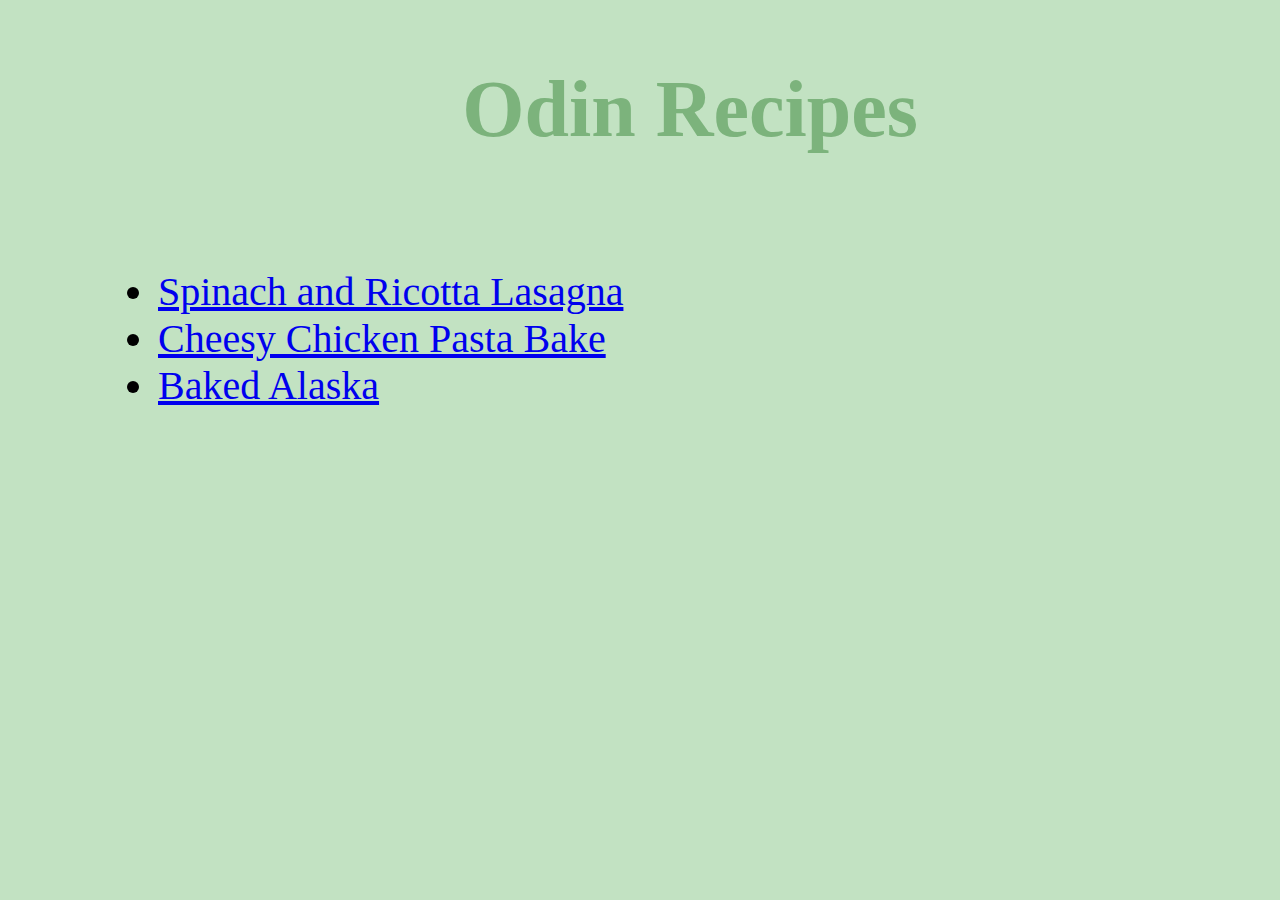
<file: index.html>
<!DOCTYPE html>
<html lang="en">
    <head>
        <meta charset = "utf-8">
        <title>Odin Recipes</title>
        <link rel = "stylesheet" href = "css/style.css">
    </head>

    <body>
        <h1>Odin Recipes</h1>
    <div class = "list">
    <ul>
        <li><a href = "recipes/lasagna.html">Spinach and Ricotta Lasagna</a></li> 
        <li><a href = "recipes/pasta-bake.html">Cheesy Chicken Pasta Bake</a></li>
        <li><a href = "recipes/baked-alaska.html">Baked Alaska</a></li>
    </ul>
    </div>
    </body>

</html>
</file>
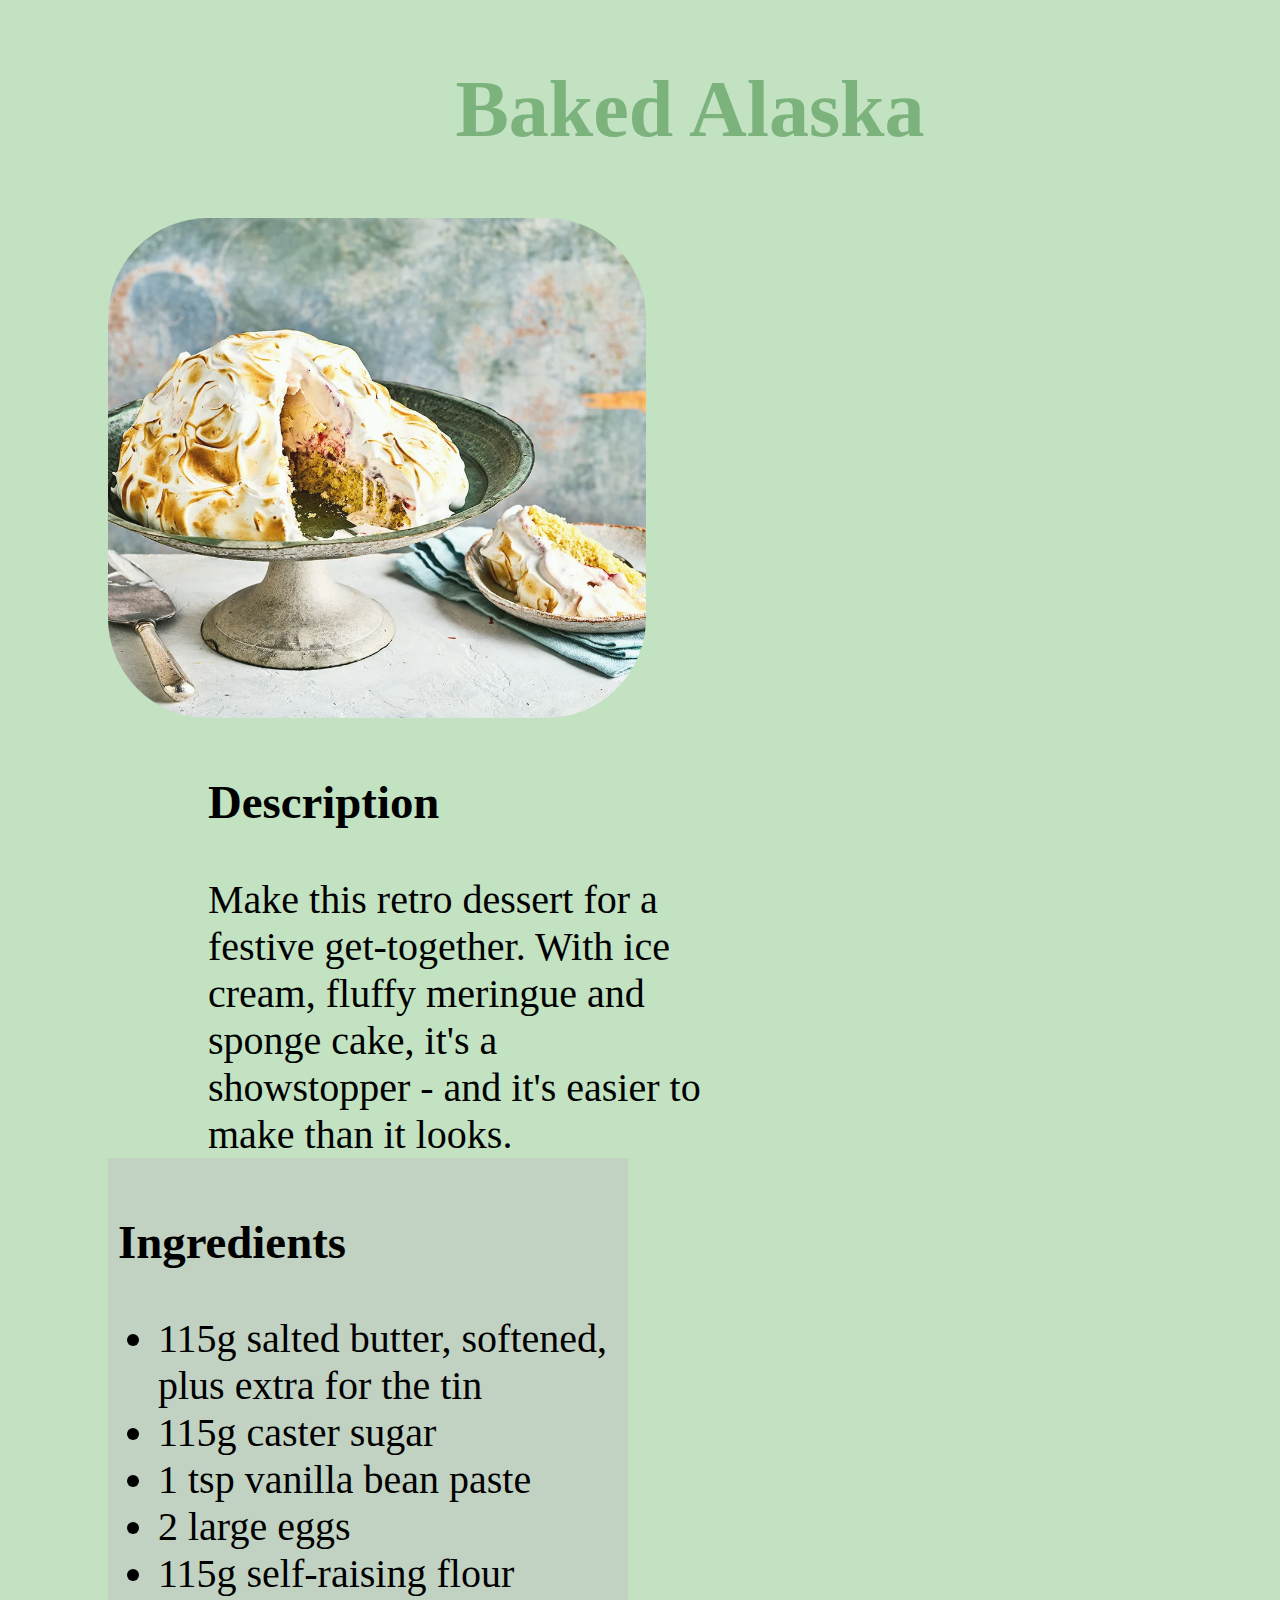
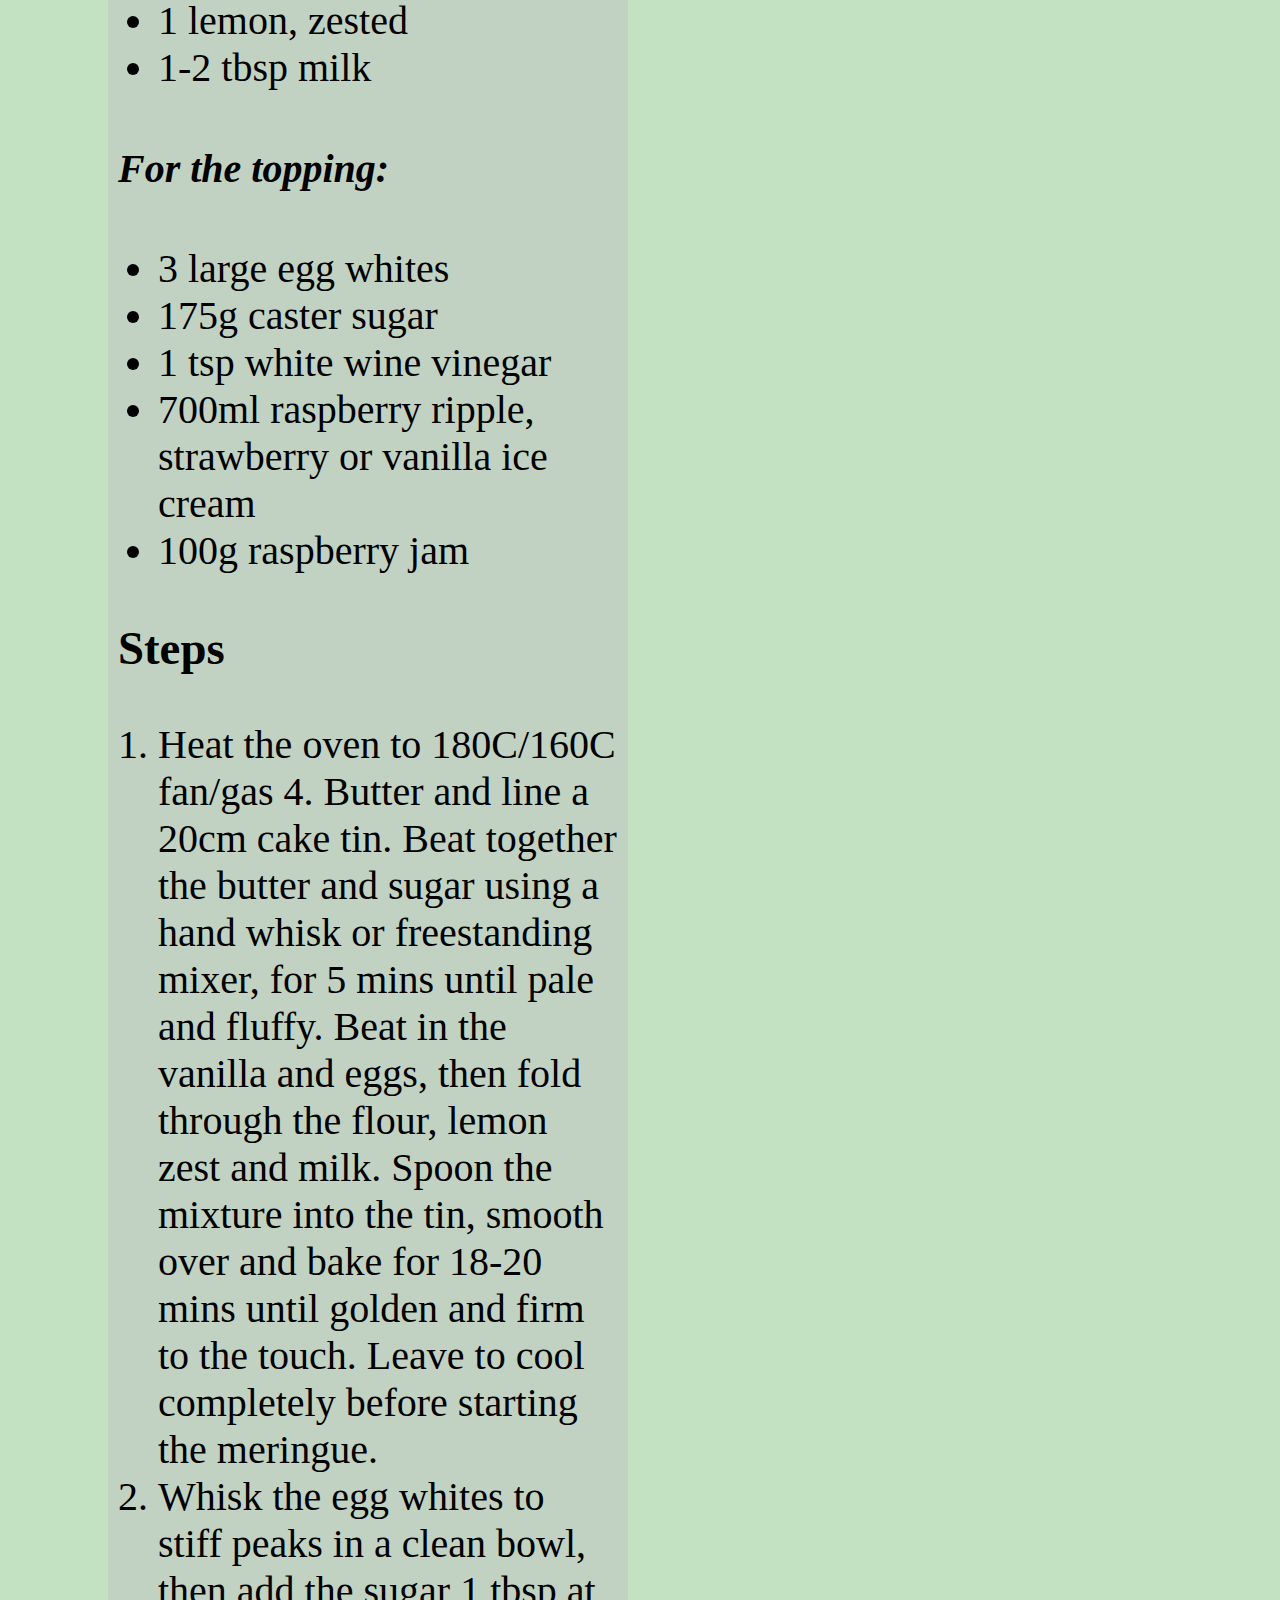
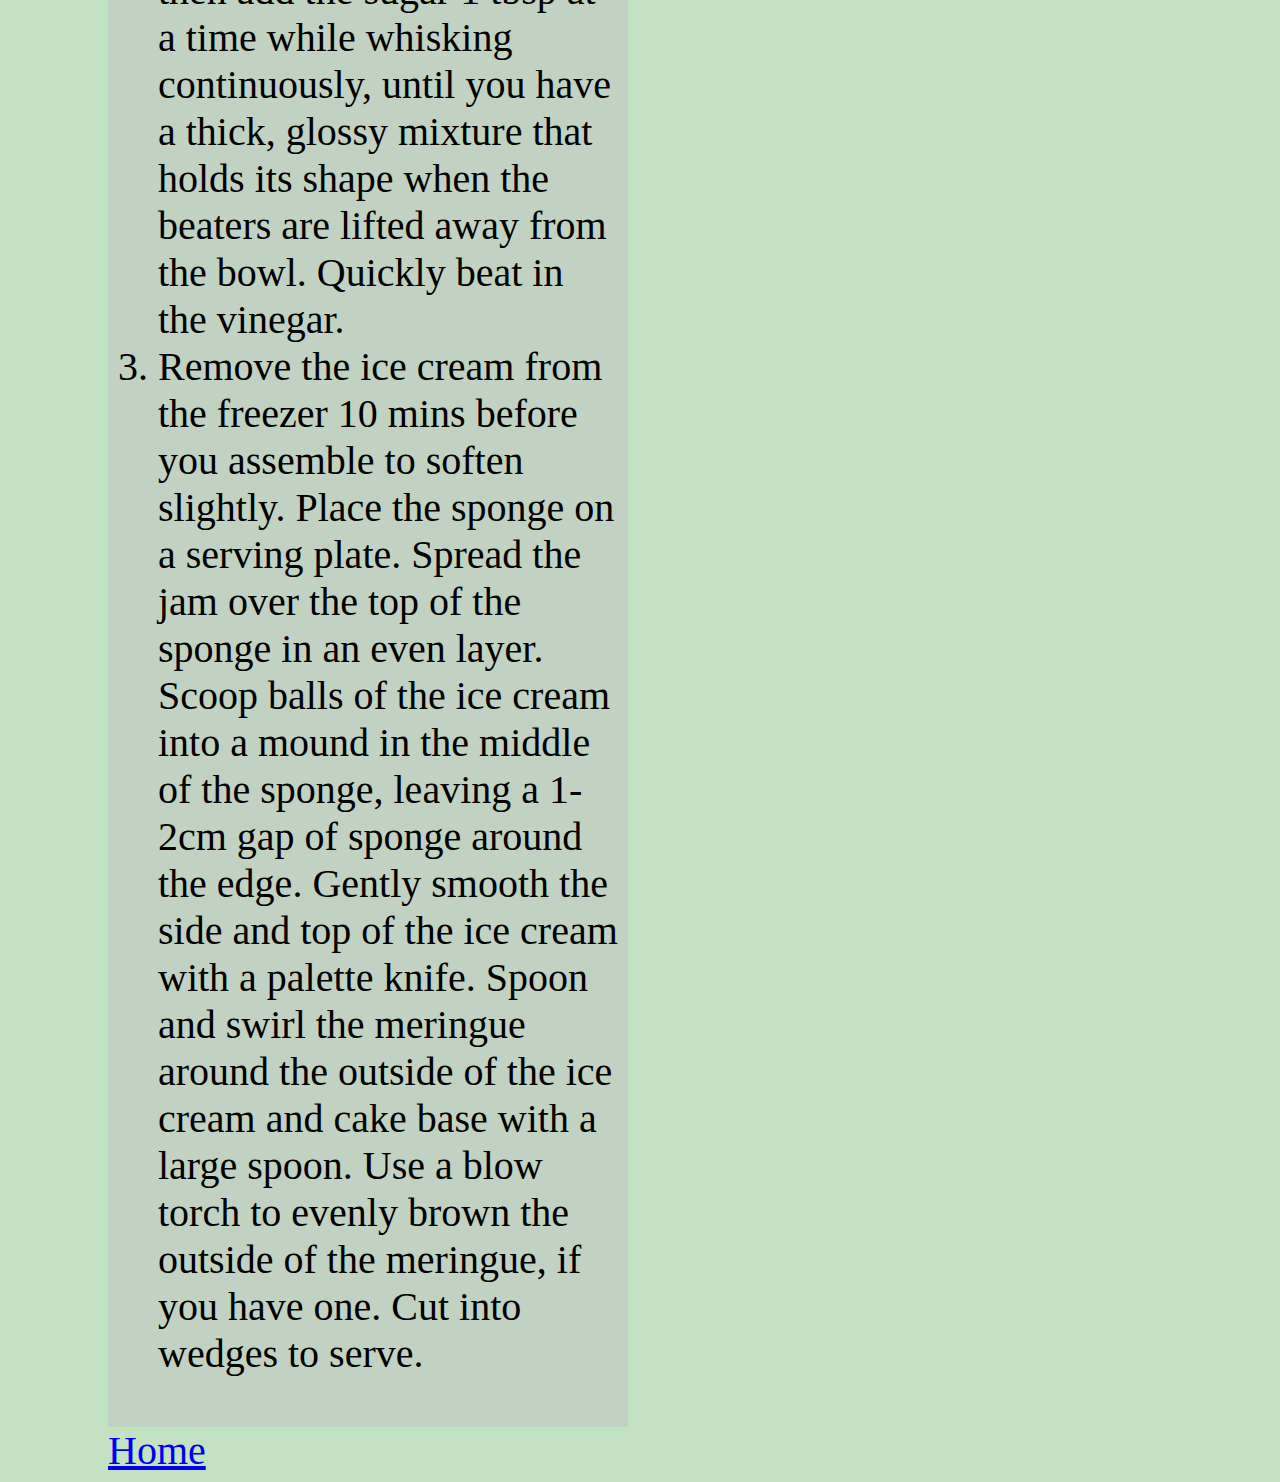
<file: recipes/baked-alaska.html>
<!DOCTYPE html>
<html lang="en">
<head>
    <meta charset = "utf-8">
    <title>Odin Recipes: Baked Alaska</title>
    <link rel="stylesheet" href = "../css/style.css">
</head>
<body>
    <h1> Baked Alaska</h1>
    <img src = "../images/baked-alaska.jpg">
    
    <div class = "desc"> 
    <h3>Description</h3>
    Make this retro dessert for a festive get-together. 
    With ice cream, fluffy meringue and sponge cake, it's 
    a showstopper - and it's easier to make than it looks.
    </div>

    
    <div class = "ingredients">
    <h3>Ingredients</h3>
     <ul>
        <li>115g salted butter, softened, plus extra for the tin</li>
        <li>115g caster sugar</li>
        <li>1 tsp vanilla bean paste</li>
        <li>2 large eggs</li>
        <li>115g self-raising flour</li>
        <li>1 lemon, zested</li>
        <li>1-2 tbsp milk</li>
    </ul>
    <h4><em>For the topping:</em></h4>
    <ul>    
        <li>3 large egg whites</li>
        <li>175g caster sugar</li>
        <li>1 tsp white wine vinegar</li>
        <li>700ml raspberry ripple, 
            strawberry or vanilla ice cream</li>
        <li>100g raspberry jam</li>
        
    </ul>       

<h3>Steps</h3>
<ol>
    <li>Heat the oven to 180C/160C fan/gas 4. Butter
        and line a 20cm cake tin. Beat together the
        butter and sugar using a hand whisk or 
        freestanding mixer, for 5 mins until pale and 
        fluffy. Beat in the vanilla and eggs, then fold 
        through the flour, lemon zest and milk. Spoon 
        the mixture into the tin, smooth over and bake 
        for 18-20 mins until golden and firm to the touch. 
        Leave to cool completely before starting the meringue.</li>
    <li>Whisk the egg whites to stiff peaks in a clean bowl, then 
        add the sugar 1 tbsp at a time while whisking continuously, 
        until you have a thick, glossy mixture that holds its shape
        when the beaters are lifted away from the bowl. Quickly 
        beat in the vinegar.</li>
    <li>Remove the ice cream from the freezer 10 mins before you 
        assemble to soften slightly. Place the sponge on a serving 
        plate. Spread the jam over the top of the sponge in an even layer. 
        Scoop balls of the ice cream into a mound in the middle of the sponge, 
        leaving a 1-2cm gap of sponge around the edge. Gently smooth the 
        side and top of the ice cream with a palette knife. Spoon and swirl 
        the meringue around the outside of the ice cream and cake base with a 
        large spoon. Use a blow torch to evenly brown the outside of the meringue, 
        if you have one. Cut into wedges to serve.</li>
</ol>
</div>
<a href="../index.html">Home</a>

</body>

</html>
</file>
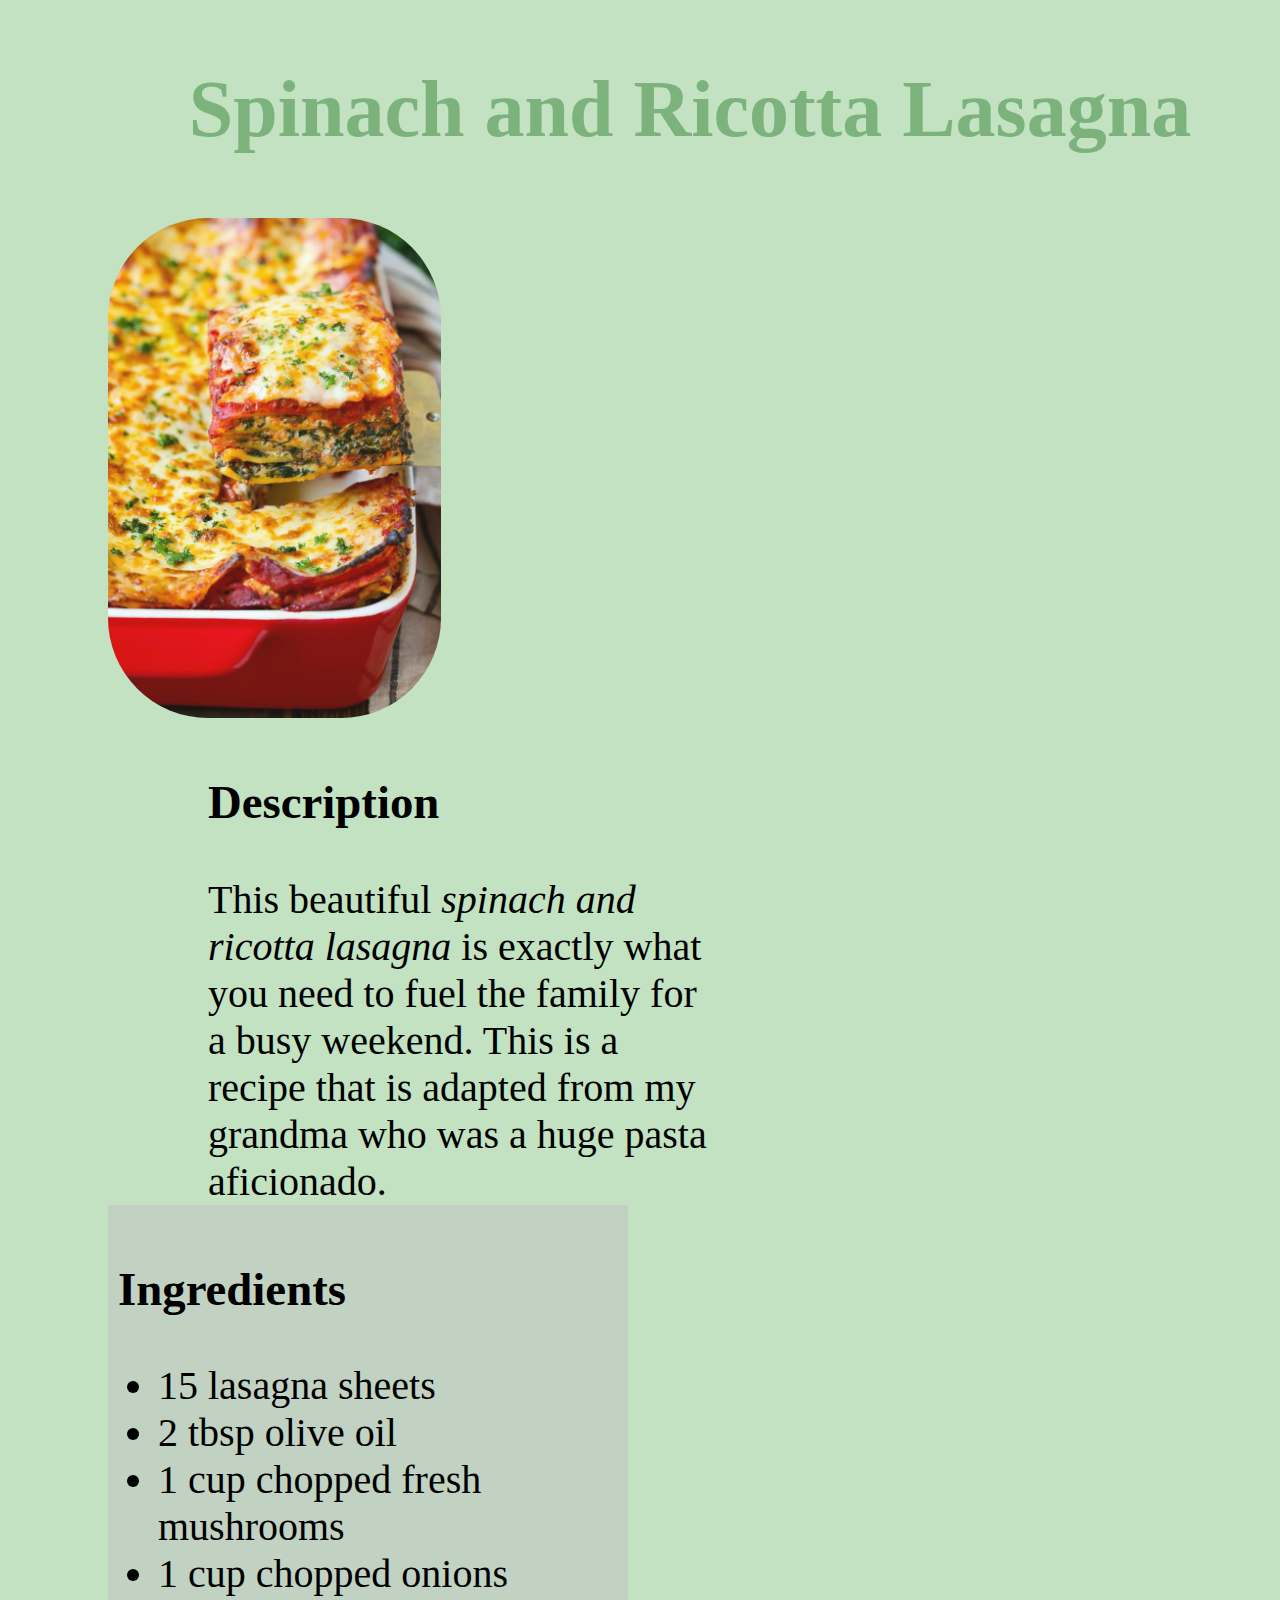
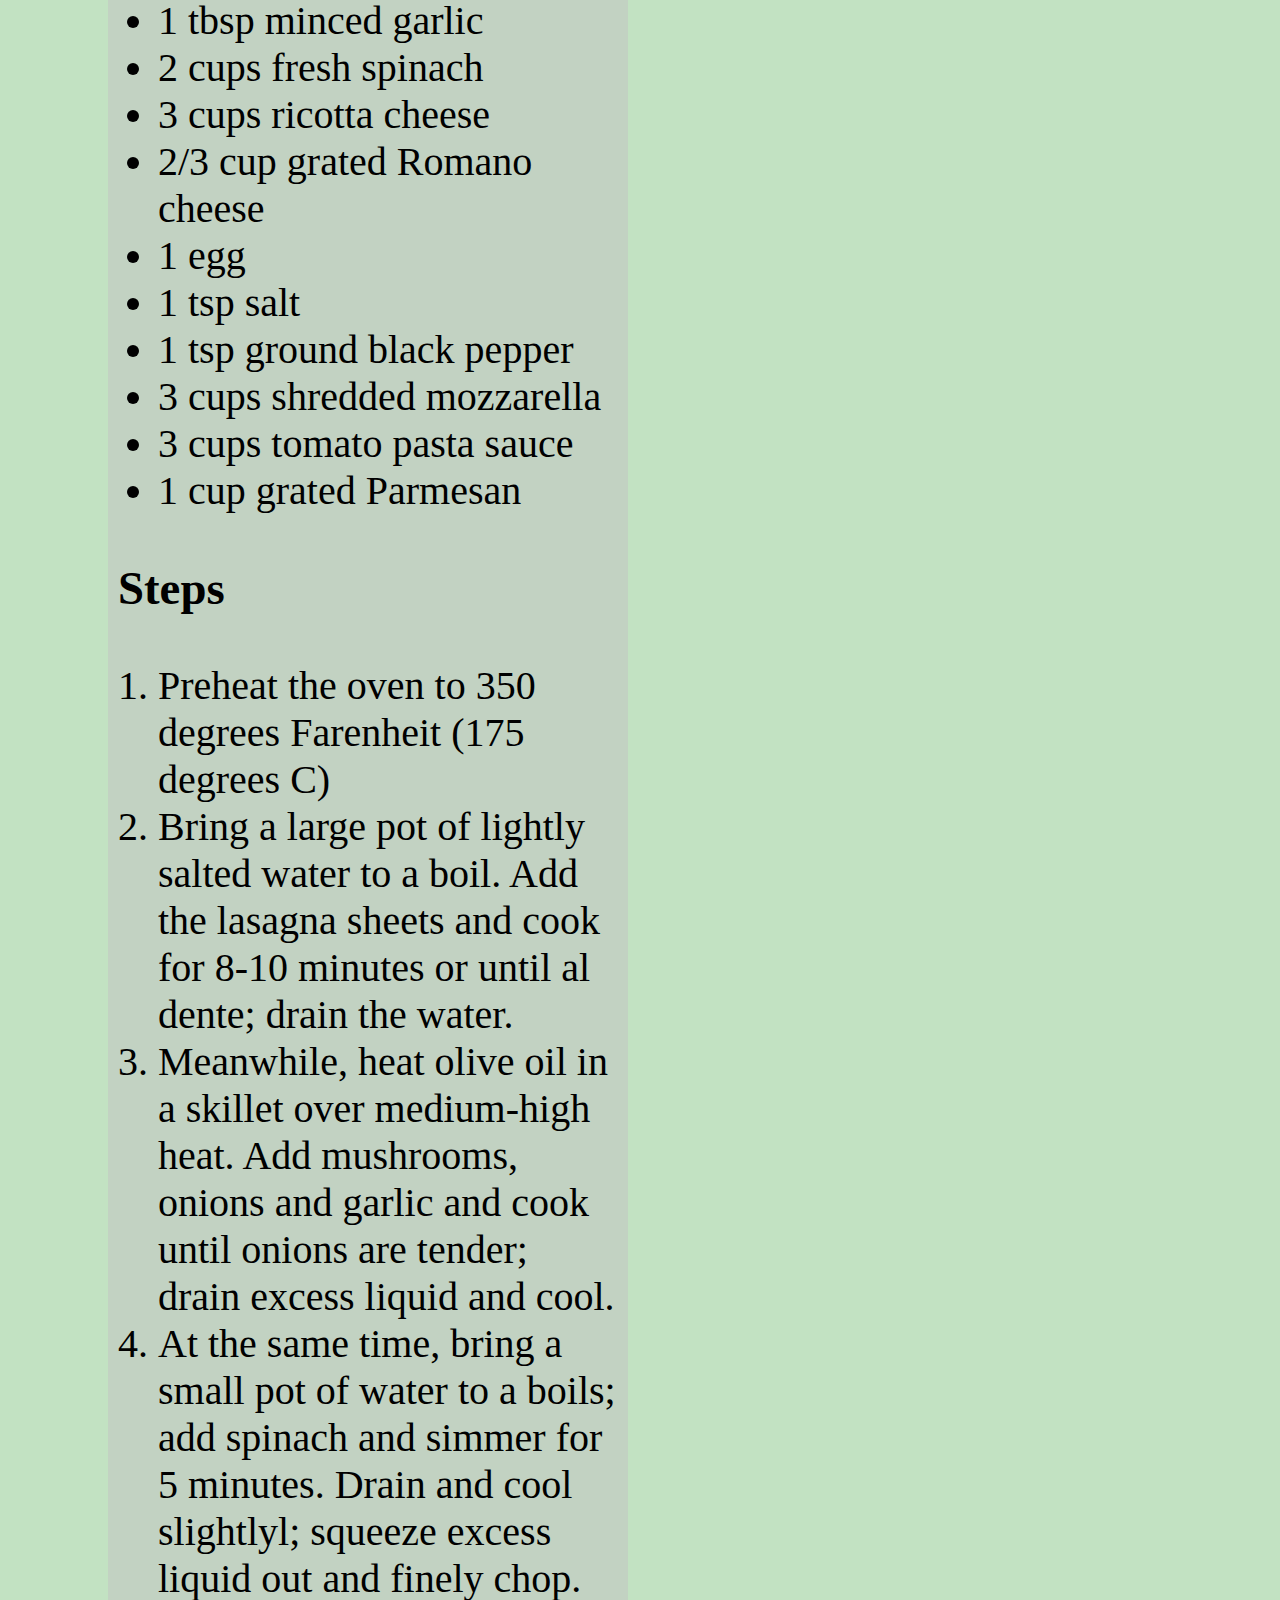
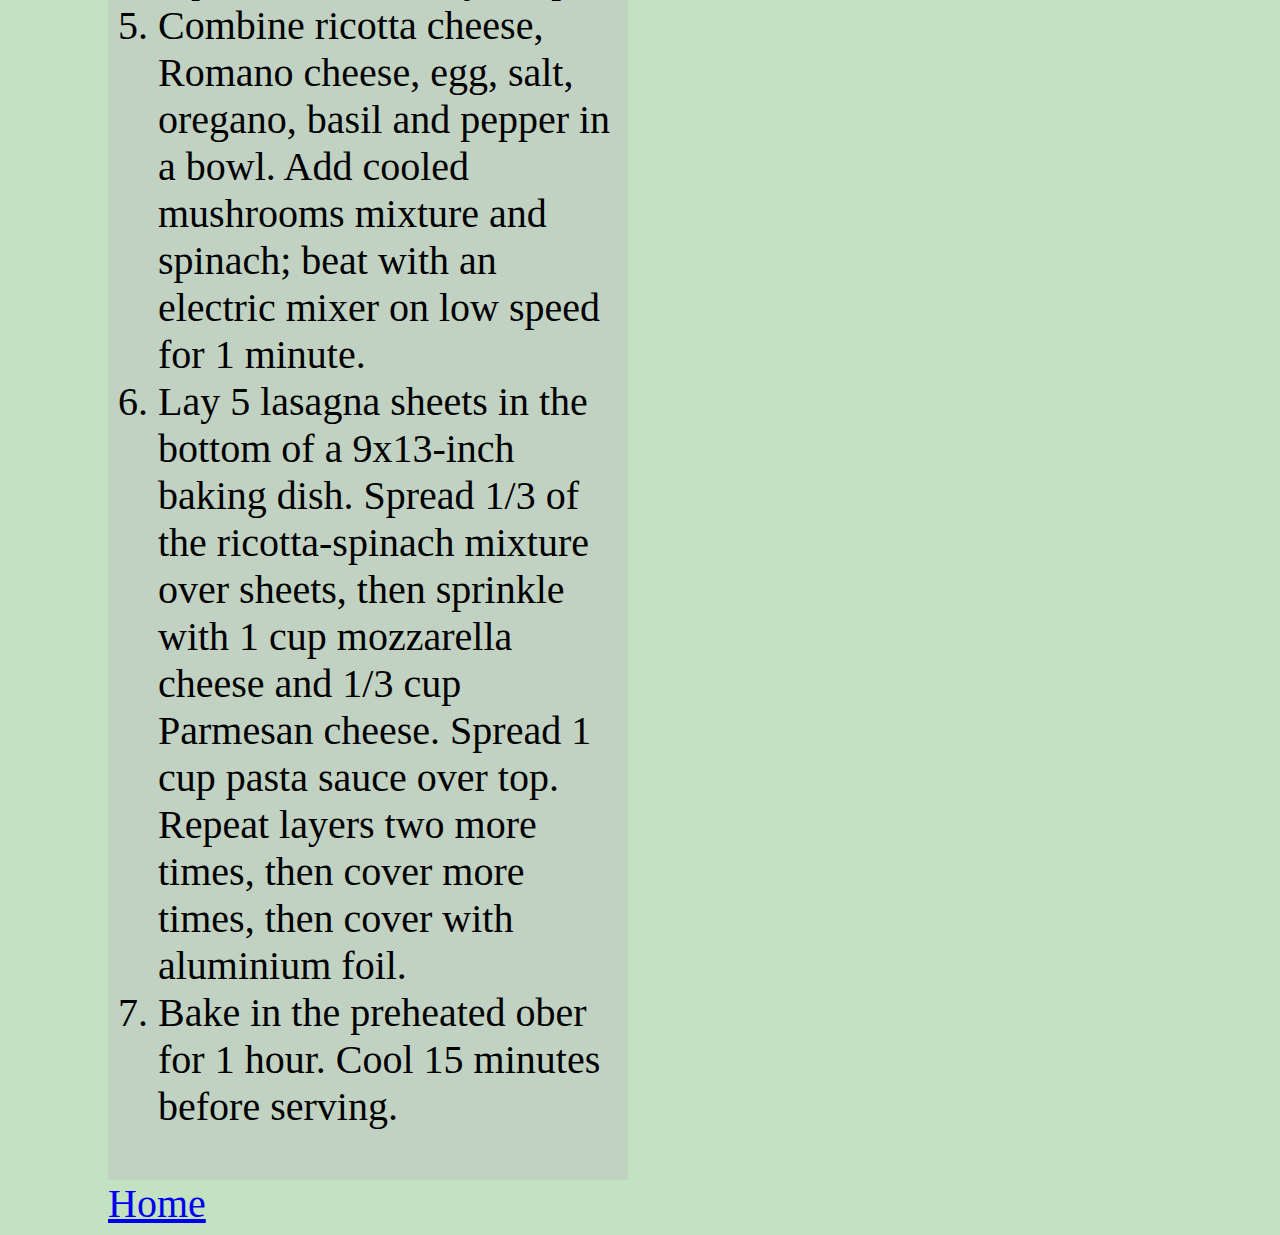
<file: recipes/lasagna.html>
<!DOCTYPE html>

<html lang = "en">
    <head>
        
        <meta charset = "utf-8">
        <title>Odin Recipes: Spinach and Ricotta Lasagna</title>
        <link rel = "stylesheet" href = "../css/style.css">
    </head>
    <body>
        <h1> Spinach and Ricotta Lasagna</h1>
        <img src = "../images/lasagna.jpg">
        <div class = "desc"> 
        <h3>Description</h3>
        This beautiful <em>spinach and ricotta lasagna</em> is exactly what you need
        to fuel the family for a busy weekend. This is a recipe that is adapted from my grandma 
        who was a huge pasta aficionado. </div>
    
        
        <div class = "ingredients">
        <h3>Ingredients</h3>
         <ul>
            <li>15 lasagna sheets</li>
            <li>2 tbsp olive oil</li>
            <li>1 cup chopped fresh mushrooms</li>
            <li>1 cup chopped onions </li>
            <li>1 tbsp minced garlic</li>
            <li>2 cups fresh spinach</li>
            <li>3 cups ricotta cheese</li>
            <li>2/3 cup grated Romano cheese</li>
            <li>1 egg</li>
            <li>1 tsp salt</li>
            <li>1 tsp ground black pepper</li>
            <li>3 cups shredded mozzarella</li>
            <li>3 cups tomato pasta sauce</li>
            <li>1 cup grated Parmesan</li>
        </ul>       
    



    <h3>Steps</h3>

    
    <ol>
        <li>Preheat the oven to 350 degrees Farenheit (175 degrees C)</li>
        <li>Bring a large pot of lightly salted water to a boil. Add 
            the lasagna sheets and cook for 8-10 minutes or until al dente;
            drain the water. </li>
        <li>Meanwhile, heat olive oil in a skillet over medium-high heat. Add 
            mushrooms, onions and garlic and cook until onions are tender; drain 
        excess liquid and cool.</li>
        
        <li>At the same time, bring a small pot of water to a boils; add spinach and
            simmer for 5 minutes. Drain and cool slightlyl; squeeze excess liquid out
            and finely chop.
        </li>
        <li>Combine ricotta cheese, Romano cheese, egg, salt, oregano, basil and pepper
            in a bowl. Add cooled mushrooms mixture and spinach; beat with an electric mixer
            on low speed for 1 minute. 
        </li>
        <li>Lay 5 lasagna sheets in the bottom of a 9x13-inch baking dish. Spread 1/3 of the 
            ricotta-spinach mixture over sheets, then sprinkle with 1 cup mozzarella cheese and 
            1/3 cup Parmesan cheese. Spread 1 cup pasta sauce over top. Repeat layers two more 
            times, then cover more times, then cover with aluminium foil.
        </li>
        <li>Bake in the preheated ober for 1 hour. Cool 15 minutes before serving.</li>
    </ol>
    </div>
    <a href="../index.html">Home</a>
    </body>

</html>
</file>
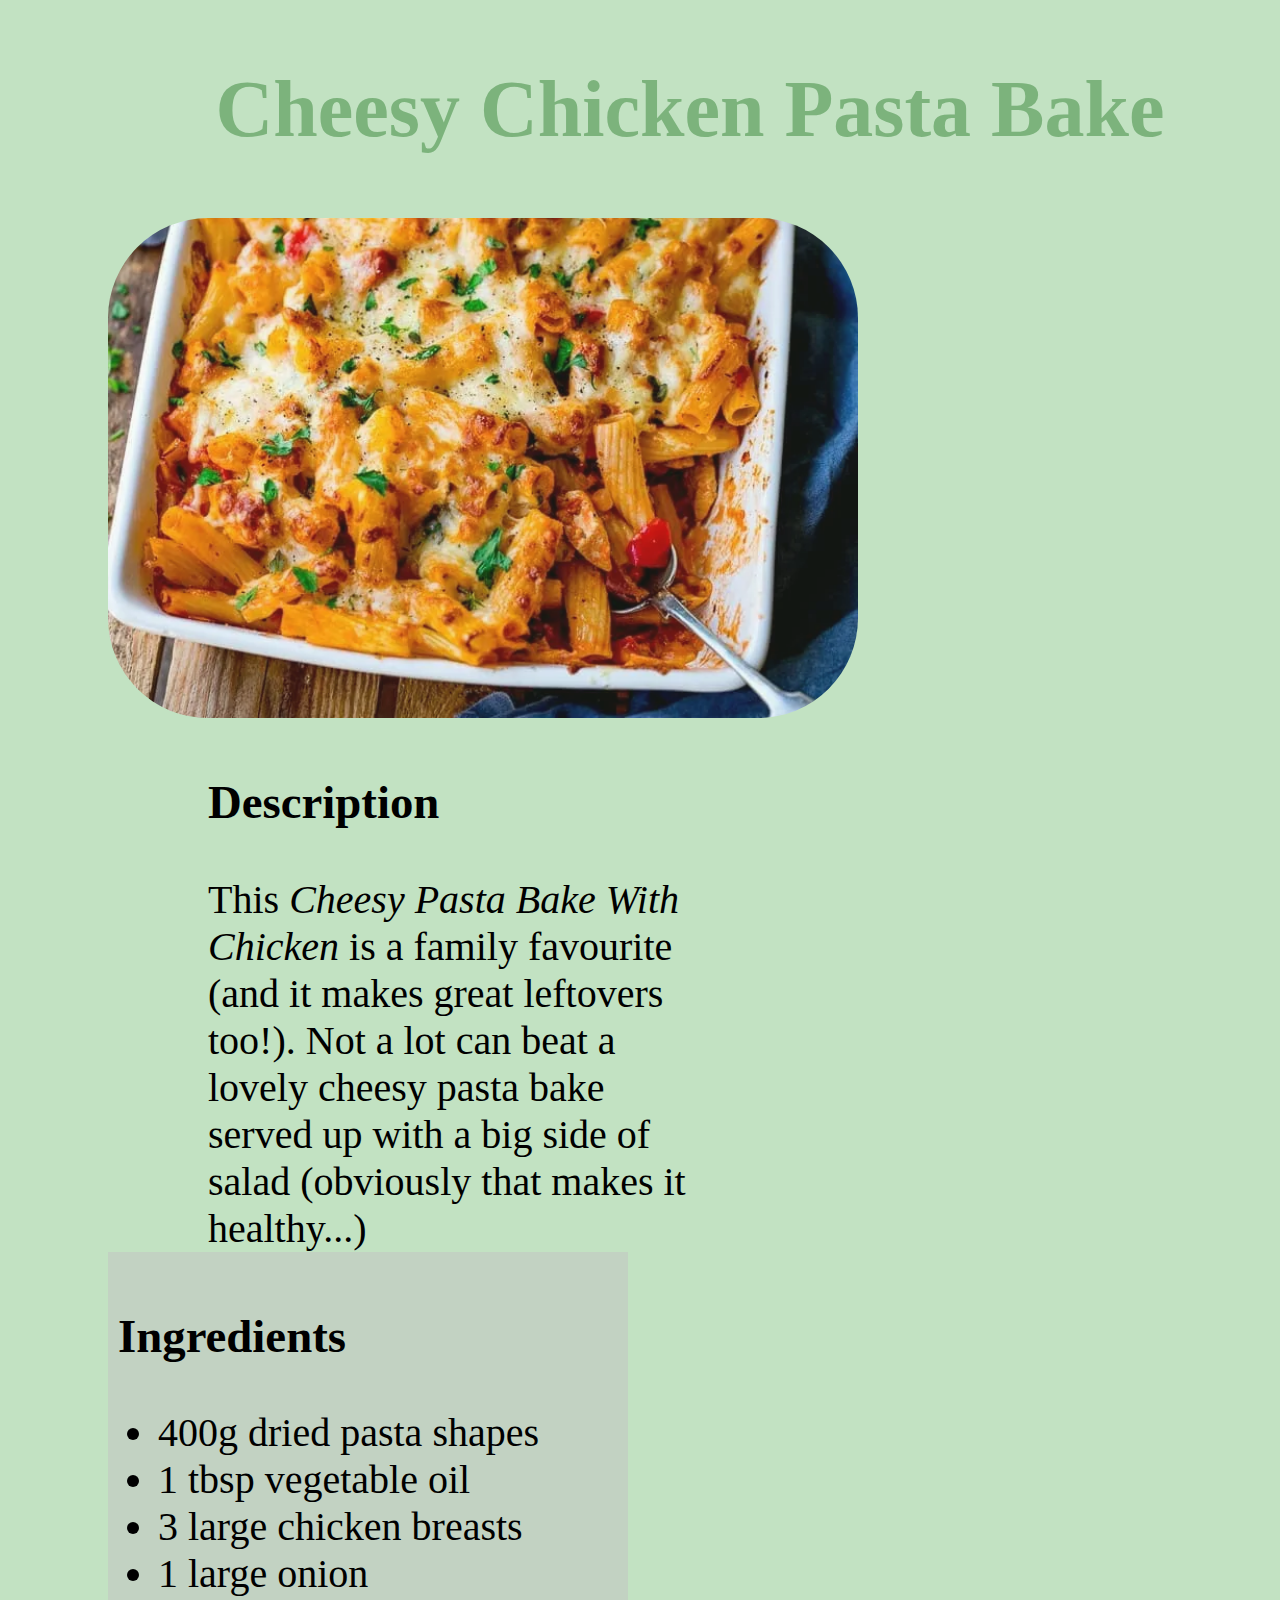
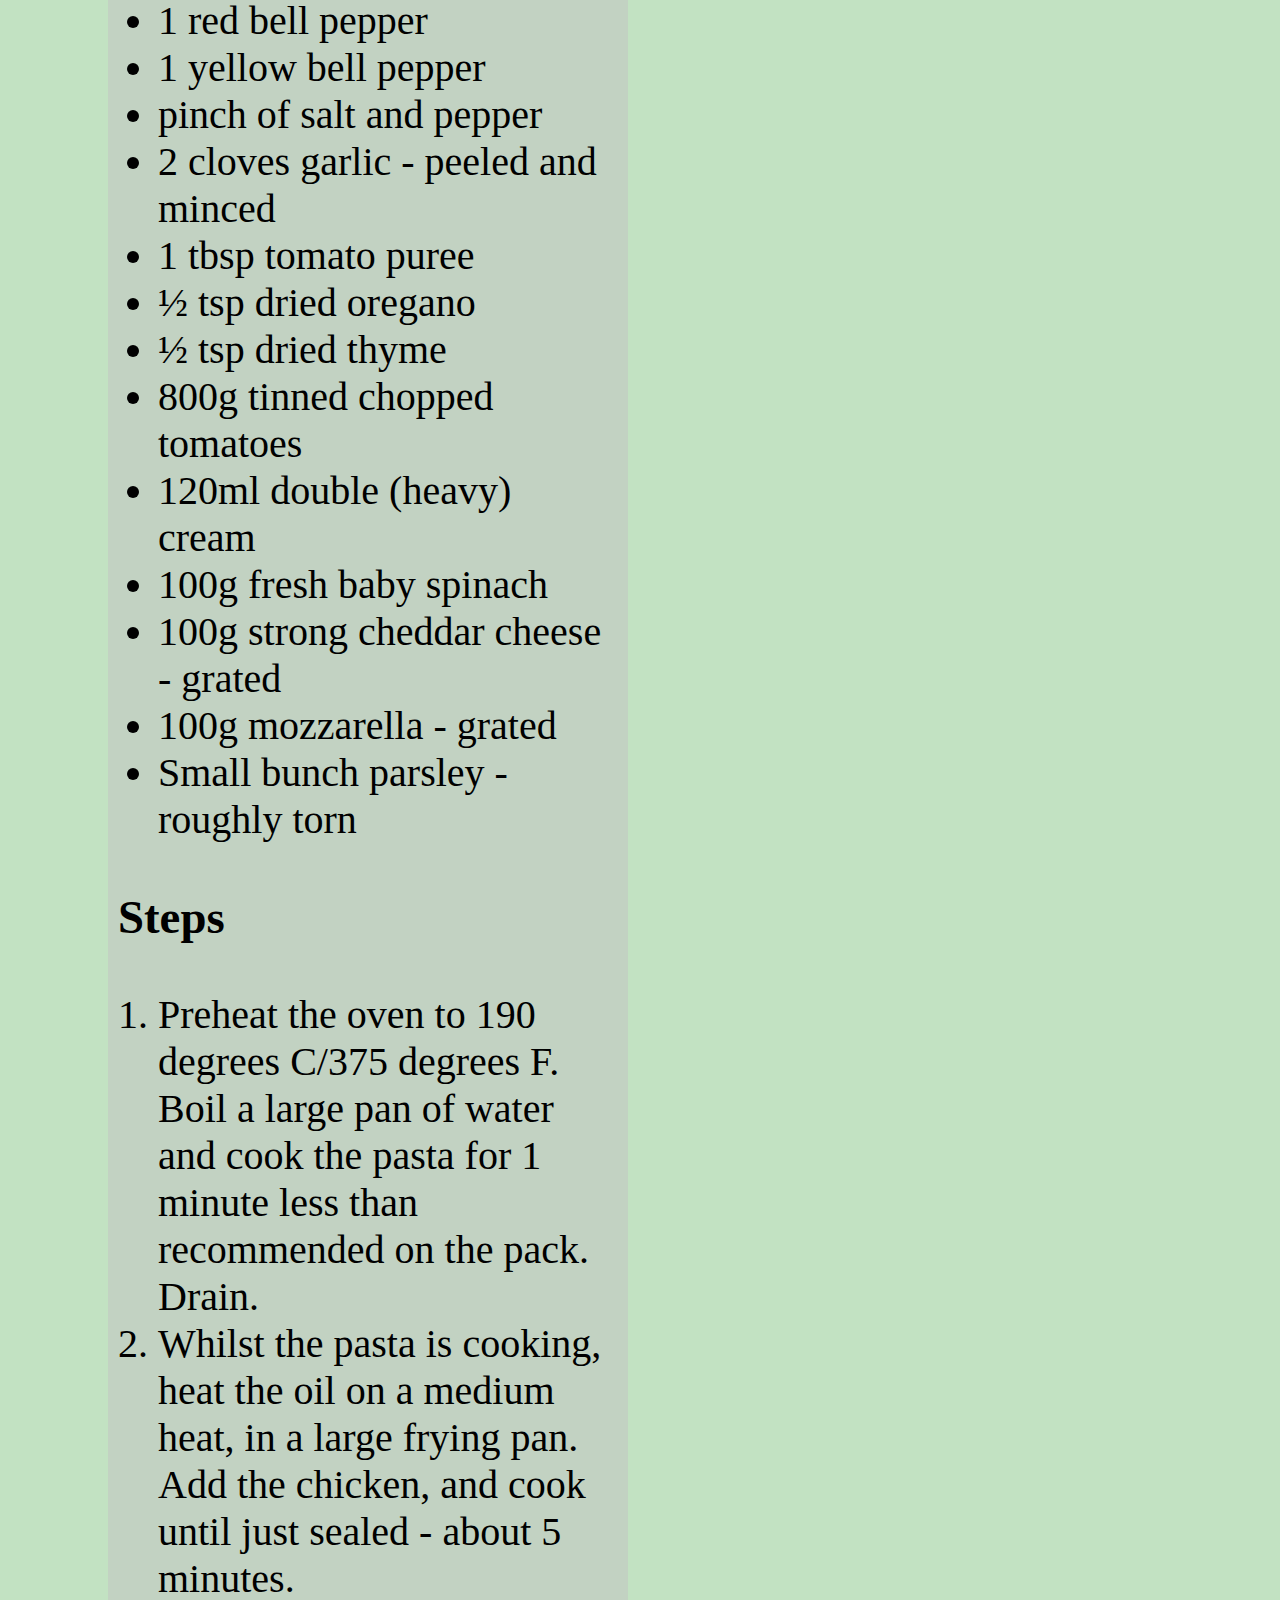
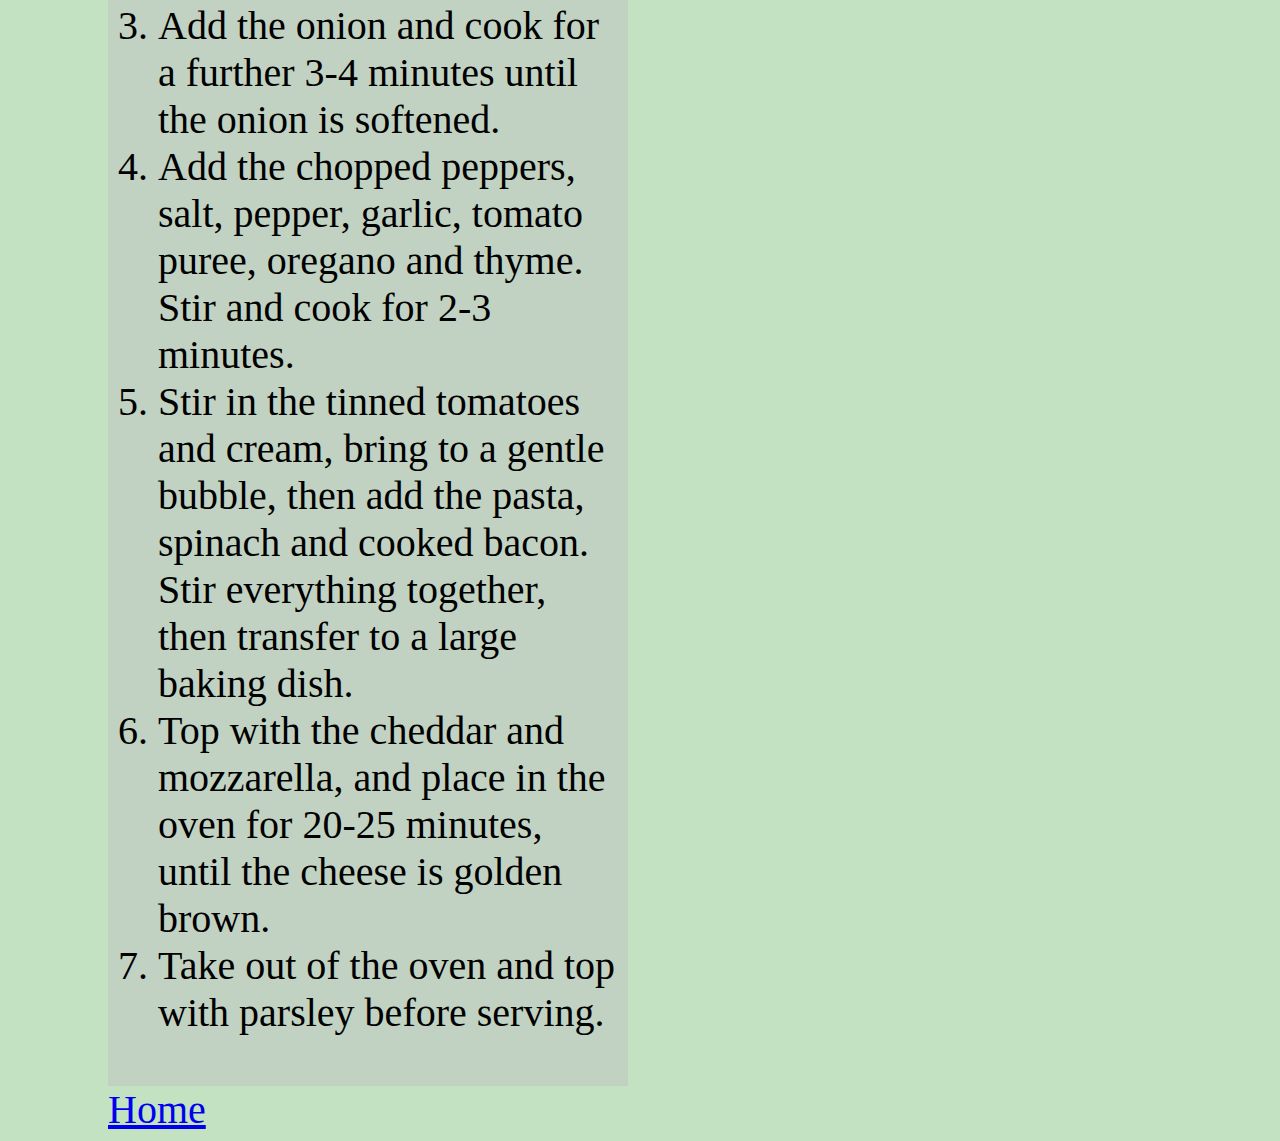
<file: recipes/pasta-bake.html>
<!DOCTYPE html>
<html lang="en">
<head>
    <meta charset = "utf-8">
    <title>Odin Recipes: Cheesy Chicken Pasta Bake</title>
    <link rel="stylesheet" href = "../css/style.css">
</head>
<body>
    <h1> Cheesy Chicken Pasta Bake</h1>
    <img src = "../images/pasta.jpg">
    
    <div class = "desc"> 
    <h3>Description</h3>
    This <em>Cheesy Pasta Bake With Chicken</em> is 
    a family favourite (and it makes great 
    leftovers too!). Not a lot can beat a 
    lovely cheesy pasta bake served up with a 
    big side of salad (obviously that makes 
    it healthy...)
    </div>

    
    <div class = "ingredients">
    <h3>Ingredients</h3>
     <ul>
        <li>400g dried pasta shapes</li>
        <li>1 tbsp vegetable oil</li>
        <li>3 large chicken breasts </li>
        <li>1 large onion</li>
        <li>1 red bell pepper</li>
        <li>1 yellow bell pepper</li>
        <li>pinch of salt and pepper</li>
        <li>2 cloves garlic - peeled and minced</li>
        <li>1 tbsp tomato puree</li>
        <li>½ tsp dried oregano</li>
        <li>½ tsp dried thyme</li>
        <li>800g tinned chopped tomatoes</li>
        <li>120ml double (heavy) cream</li>
        <li>100g fresh baby spinach</li>
        <li>100g strong cheddar cheese - grated</li>
        <li>100g mozzarella - grated</li>
        <li>Small bunch parsley - roughly torn</li>
    </ul>       

<h3>Steps</h3>
<ol>
    <li>Preheat the oven to 190 degrees C/375 degrees F. Boil a large pan 
        of water and cook the pasta for 1 minute less 
        than recommended on the pack. Drain.</li>
    <li>Whilst the pasta is cooking, heat the oil on a 
        medium heat, in a large frying pan. Add the 
        chicken, and cook until just sealed - about 5 
        minutes.</li>
    <li>Add the onion and cook for a further 3-4 minutes 
        until the onion is softened.</li>
    <li>Add the chopped peppers, salt, pepper, garlic, 
        tomato puree, oregano and thyme. Stir and cook for 
        2-3 minutes.</li>
    <li>Stir in the tinned tomatoes and cream, bring to a 
        gentle bubble, then add the pasta, spinach and cooked 
        bacon. Stir everything together, then transfer to a 
        large baking dish.</li>
    <li>Top with the cheddar and mozzarella, and place in the 
        oven for 20-25 minutes, until the cheese is golden brown.</li>
    <li>Take out of the oven and top with parsley before serving.</li>
</ol>
</div>
<a href="../index.html">Home</a>

</body>

</html>
</file>
<file: css/style.css>
body {
font-family: 'Times New Roman', Times, serif;
background-color: rgb(194, 226, 194);
font-size: 40px;
padding-left: 100px;
}

.ingredients{ 
    background-color:rgb(194, 210, 194);
    width: 500px;
    border: 10px;
    padding: 10px; 
    border: 20px;
}


img {
    border-radius: 100px;
    height: 500px;
    opacity: 0.9;

  }

.desc{
padding-left: 100px; 
width: 500px;
}

h1 {
  text-align: center;
  background-color:rgb());
  color:rgb(124, 179, 124);
  padding: 10px;
}

.list {
  padding: 10px;
}
</file>
